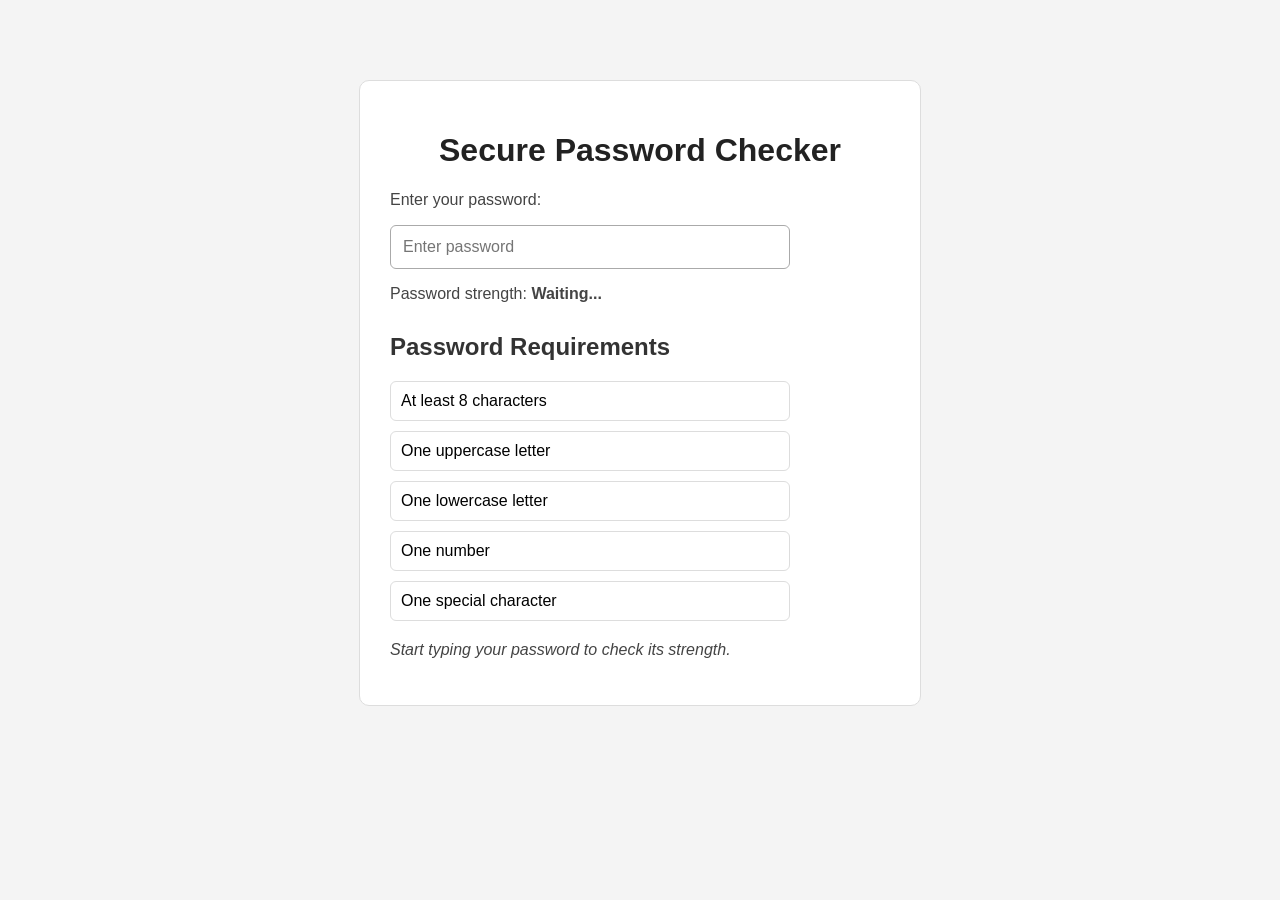
<file: Cyber-Password-Checker/index.html>
<head>
    <title>Secure Password Checker</title>
    <link rel="stylesheet" href="./styles/style.css">
</head>

<body>

<div class="container">

    <h1>Secure Password Checker</h1>

    <p>Enter your password:</p>

    <input type="password" id="password" placeholder="Enter password">

    <p>Password strength: <span id="strength">Waiting...</span></p>

    <h2>Password Requirements</h2>

    <ul>
        <li>At least 8 characters</li>
        <li>One uppercase letter</li>
        <li>One lowercase letter</li>
        <li>One number</li>
        <li>One special character</li>
    </ul>

    <p id="message">Start typing your password to check its strength.</p>

</div>

<script src="./scripts/script.js"></script>

</body>
</file>
<file: Cyber-Password-Checker/styles/style.css>
body {
    font-family: Arial, sans-serif;
    background-color: #f4f4f4;
    margin: 0;
    padding: 40px;
}

h1 {
    text-align: center;
    color: #222;
}

input {
    width: 100%;
    max-width: 400px;
    padding: 12px;
    font-size: 16px;
    box-sizing: border-box;
    border: 1px solid #aaa;
    border-radius: 6px;
}

h2 {
    color: #333;
    margin-top: 30px;
}

p {
    color: #444;
}

ul {
    padding: 0;
    max-width: 400px;
}

li {
    list-style: none;
    margin: 10px 0;
    padding: 10px;
    background-color: white;
    border: 1px solid #ddd;
    border-radius: 6px;
}

#strength {
    font-weight: bold;
}

#message {
    margin-top: 20px;
    font-style: italic;
}

.container {
    max-width: 500px;
    margin: 40px auto;
    padding: 30px;
    background-color: white;
    border-radius: 10px;
    border: 1px solid #ddd;
}
</file>
